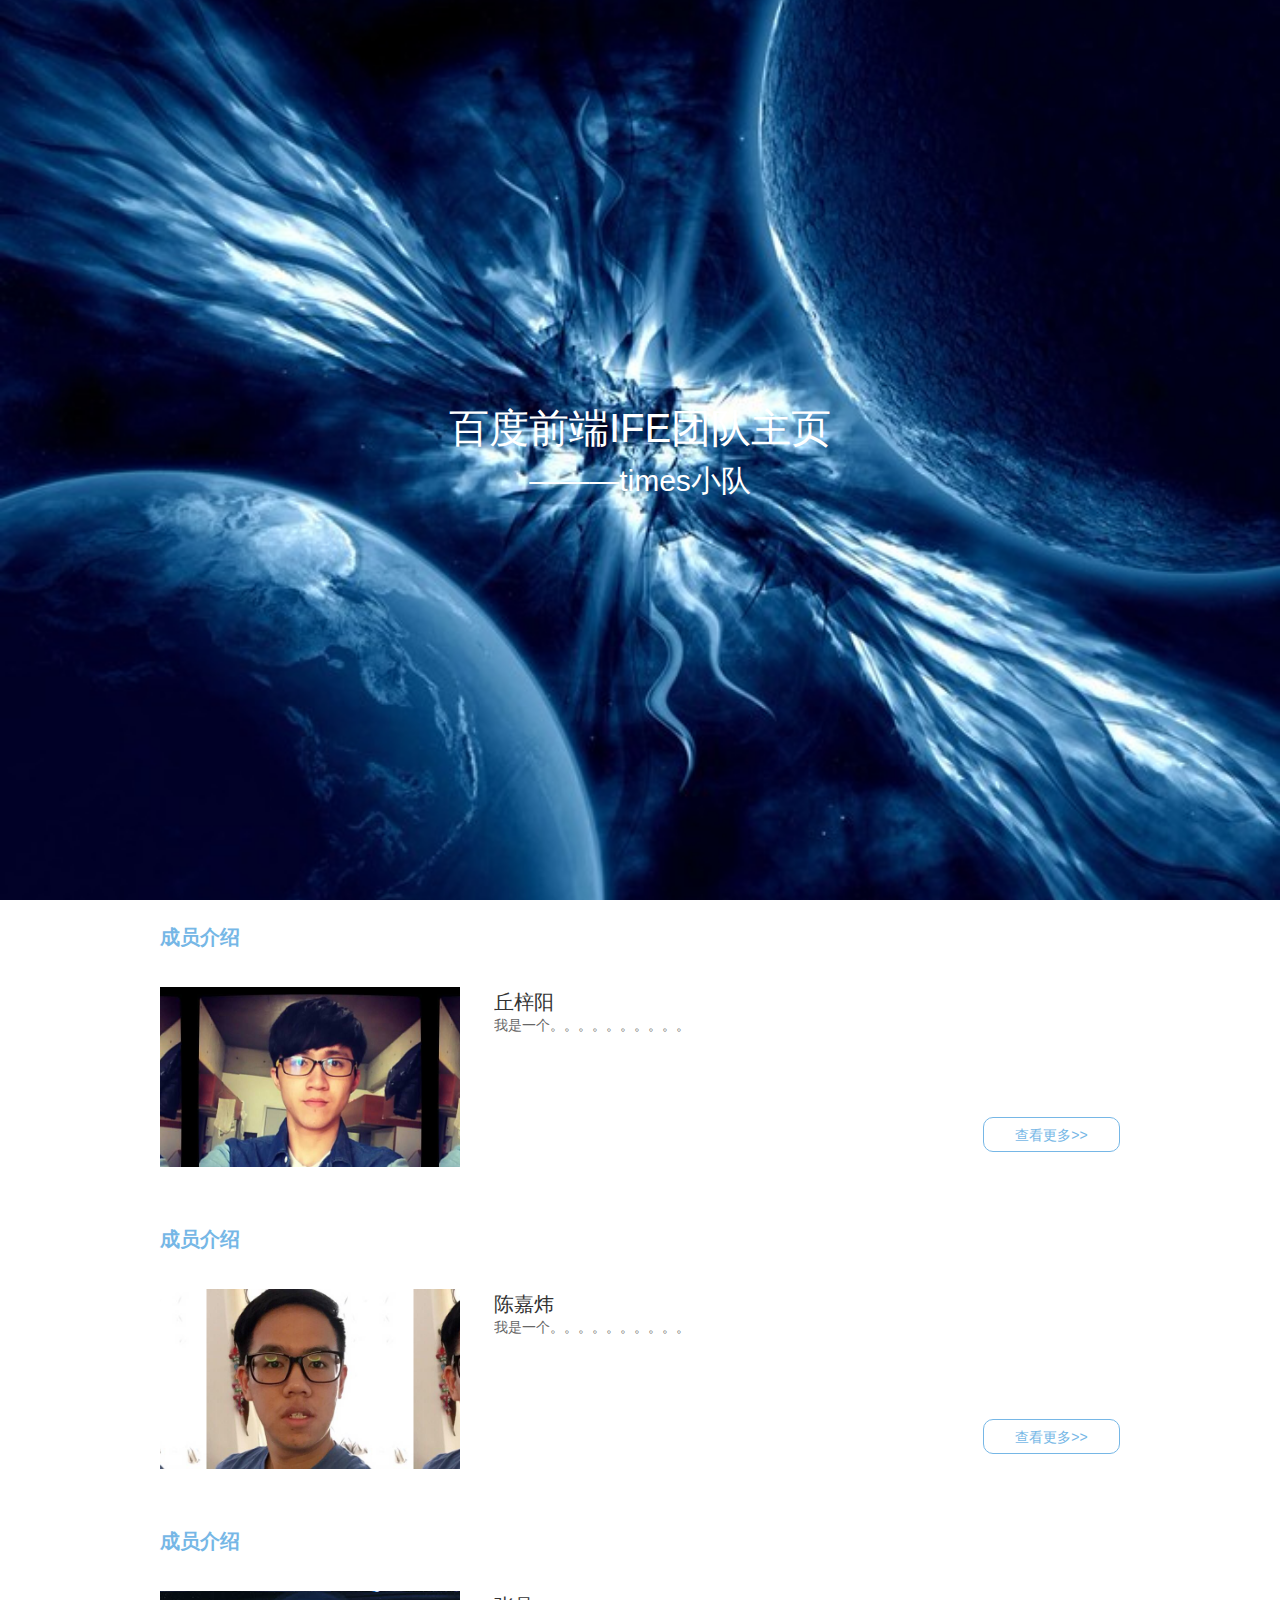
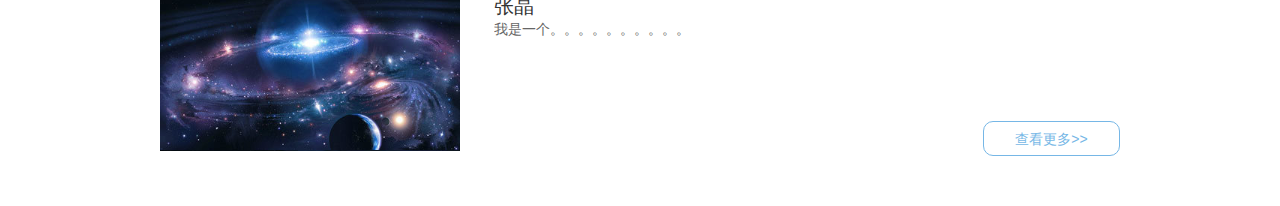
<file: index.html>
<!DOCTYPE html>
<html lang="en">
<head>
	<meta charset="UTF-8">
	<title>Our_Team</title>
    <link href='css/reset.css' rel='stylesheet'></link>
    <link href='css/index.css' rel='stylesheet'></link>
</head>
<body>
	<div id="cover">
		<div>
		<h1>百度前端IFE团队主页</h1>
		<h2>———times小队</h2>
		</div>
	</div>
	<div id="team">
		<h2>成员介绍</h2>
		<div class="member">
		    <a href="hew.html" class='member_pic hew_pic'></a>
		    <div class="member_info">
		    	<h3><a href="hew.html">丘梓阳</a></h3>
		    	<p><a href='hew.html'>我是一个。。。。。。。。。。</a></p>
		    </div>
		    <a href="hew.html"><div class="member_more">查看更多>> </div></a>
		</div>
	</div>
	<div id="team">
		<h2>成员介绍</h2>
		<div class="member">
		    <a href="tan.html"  class='member_pic tan_pic'></a>
		    <div class="member_info">
		    	<h3><a href="tan.html">陈嘉炜</a></h3>
		    	<p><a href='tan.html'>我是一个。。。。。。。。。。</a></p>
		    </div>
		    <a href="tan.html"><div class="member_more">查看更多>> </div></a>
		    
		</div>
	</div>
	<div id="team">
		<h2>成员介绍</h2>
		<div class="member">
		    <a href="#"  class='member_pic'></a>
		    <div class="member_info">
		    	<h3><a href="">张晶</a></h3>
		    	<p><a href='#'>我是一个。。。。。。。。。。</a></p>
		    </div>
		    <div class="member_more">查看更多>></div>
		</div>
	</div>
</body>
</html>
</file>
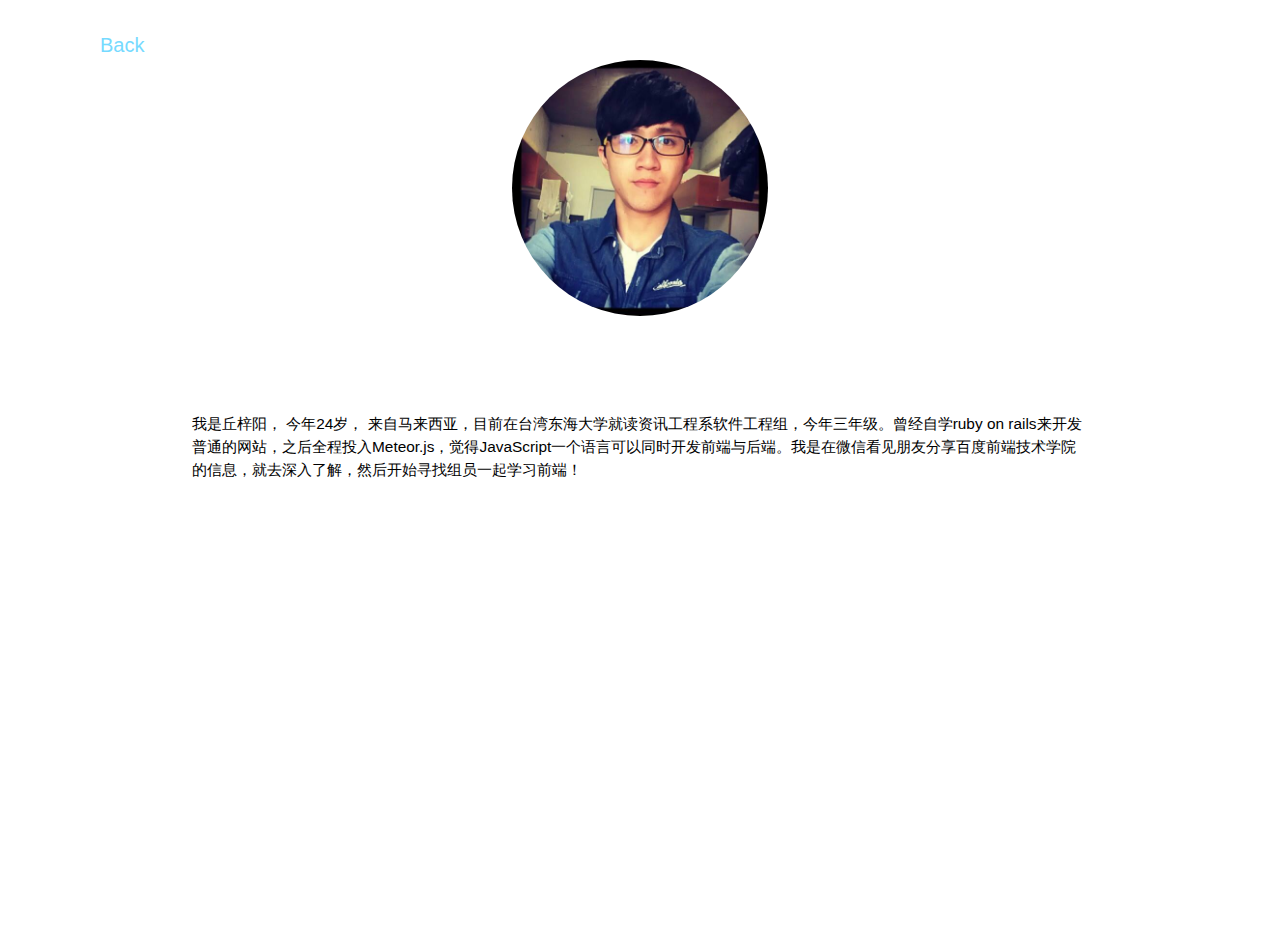
<file: hew.html>
<!DOCTYPE html>
<html lang="en">
<head>
	<meta charset="UTF-8">
	<title>Decade Hew | Times</title>
    <link href='css/reset.css' rel='stylesheet'></link>
    <link href='css/hew.css' rel='stylesheet'></link>
    <link href='css/index.css' rel='stylesheet'></link>
</head>
	<body>
		<header>
			<nav>
				<ul>
					<li class="navbar"><a href="index.html">Back</a></li>
				</ul>
			</nav>
		</header>
		<div>
			<img src="img/hew.jpg">
		</div>
		<div>
			<p class="text">
				我是丘梓阳， 今年24岁， 来自马来西亚，目前在台湾东海大学就读资讯工程系软件工程组，今年三年级。曾经自学ruby on rails来开发普通的网站，之后全程投入Meteor.js，觉得JavaScript一个语言可以同时开发前端与后端。我是在微信看见朋友分享百度前端技术学院的信息，就去深入了解，然后开始寻找组员一起学习前端！
			</p>
		</div>
	</body>
</html>
</file>
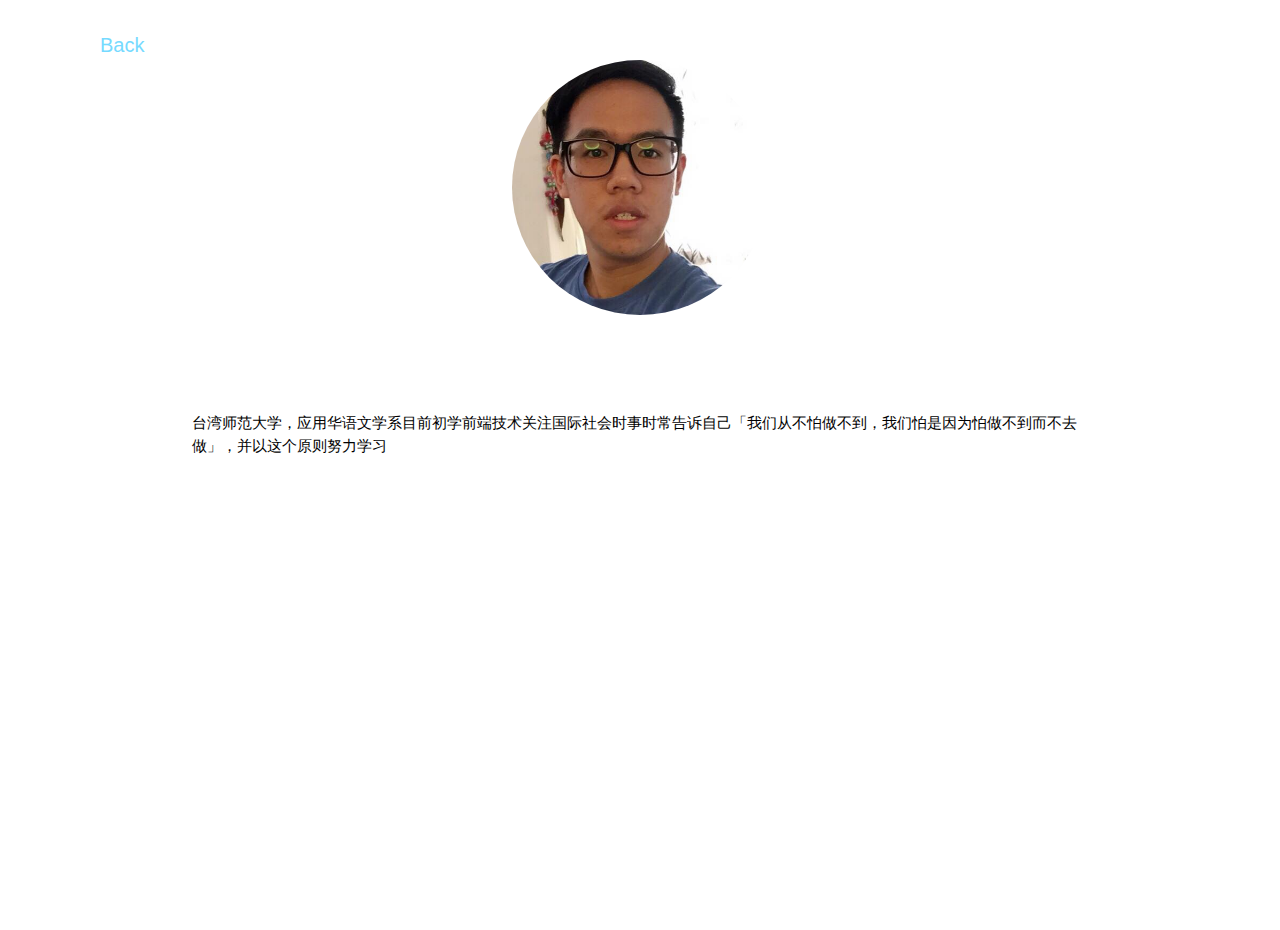
<file: tan.html>
<!DOCTYPE html>
<html lang="en">
<head>
	<meta charset="UTF-8">
	<title>Dave Tan | Times</title>
    <link href='css/reset.css' rel='stylesheet'></link>
    <link href='css/hew.css' rel='stylesheet'></link>
    <link href='css/index.css' rel='stylesheet'></link>
</head>
	<body>
		<header>
			<nav>
				<ul>
					<li class="navbar"><a href="index.html">Back</a></li>
				</ul>
			</nav>
		</header>
		<div>
			<img src="img/tan.jpg">
		</div>
		<div>
			<p class="text">
				台湾师范大学，应用华语文学系目前初学前端技术关注国际社会时事时常告诉自己「我们从不怕做不到，我们怕是因为怕做不到而不去做」，并以这个原则努力学习
			</p>
		</div>
	</body>
</html>
</file>
<file: css/index.css>
html,body{
	width:100%;
	height: 100%;
}
#cover{
	width: 100%;
	height: 100%;
	background: url(../img/bg1.jpg) no-repeat center;
	background-size: 100%;

}
#cover div{
	margin: auto;
	position: absolute;
	top: 0; left: 0; bottom: 0; right: 0;
	height: 105px;
}
#cover h1,#cover h2{
	width:100%;
	font-size: 40px;
	text-align: center;
	color:white;
}
#cover h2{
	font-size: 30px;
}
#team{
	width: 960px;
    margin: 0 auto;
    padding: 2px 0 30px 0;
}
#team h2{
	font-size: 20px;
    color: #76b7e6;
    margin-top: 20px;
    margin-bottom: 10px;
    font-weight: bold;
}
.member{
	height: 160px;
    padding: 18px 0;
    position: relative;
    margin-bottom: 50px;
}
.member_pic{
	width: 300px;
    height: 160px;
    display: block;
    position: absolute;
    z-index: 1;
    top: 25px;
    left: 0;
    overflow: hidden;
    cursor: pointer;
    background: url("../img/bg2.jpg");
    background-size: 100%;
    background-position: center;
}

.hew_pic, .tan_pic1 {
    width: 300px;
    height: 180px;
    display: block;
    position: absolute;
    z-index: 1;
    top: 25px;
    left: 0;
    overflow: hidden;
    cursor: pointer;
    background: url("../img/hew.jpg");
    background-size: 80%;
    background-position: top;
}

.tan_pic {
    width: 300px;
    height: 180px;
    display: block;
    position: absolute;
    z-index: 1;
    top: 25px;
    left: 0;
    overflow: hidden;
    cursor: pointer;
    background: url("../img/tan.jpg");
    background-size: 69%;
    background-position: top;
}
.member_info{
	margin-left: 334px;
	margin-top:10px;
}
.member_info h3{
	height: 24px;
    font-size: 20px;
    line-height: 24px;
    overflow: hidden;
}
.member_info h3 a{
	color:#333;
}
.member_info p{
	height: 86px;
    line-height: 22px;
    overflow: hidden;
    font-size: 14px;
}
.member_info p a{
	color:#666;
}
.member_more {
	display: block;
    width: 137px;
    height: 35px;
    line-height: 34px;
    position: absolute;
    z-index: 2;
    bottom: -30px;
    right: 0;
    overflow: hidden;
    cursor: pointer;
    color: #76b7e6;
    border-radius: 10px;
    border: 1px solid #76b7e6;
    text-align: center;
}


.member_more:hover{
	background: #76b7e6;
    color: #ffffff;
};
</file>
<file: css/hew.css>
.navbar {
	margin-top: 30px;
	margin-left: 100px;
	font-size: 20px;
}
body {
	width: 100%;
}
img {
	border-radius: 50%; 
	width: 20%;
	margin-top: 5;
	margin-left: 40%;
}

.text {
	padding-left: 10%;
	padding-right: 10%;
	padding-top: 2%;
	padding-bottom: 2%;
	margin: 5%;
	font-size: 110%;
}
</file>
